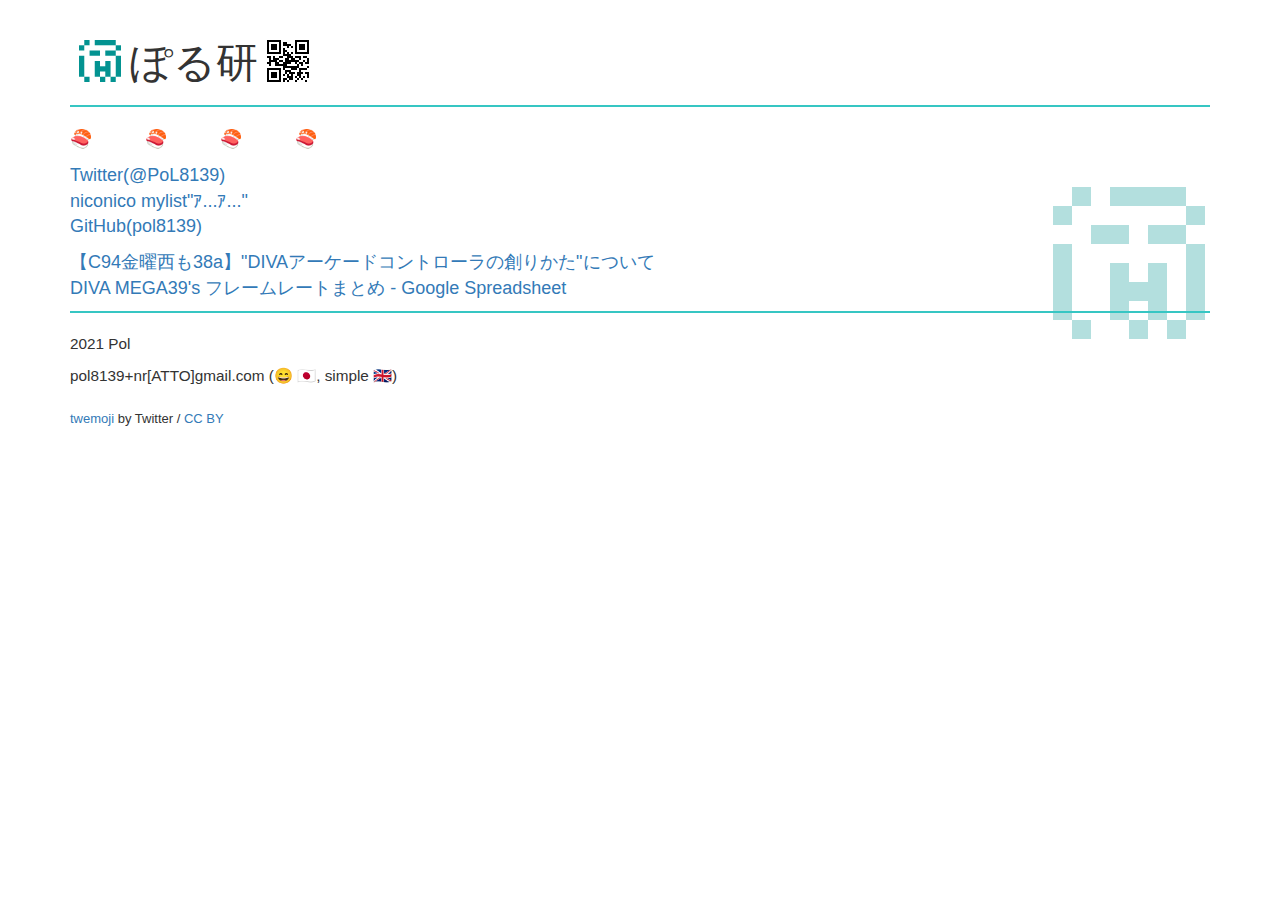
<file: index.html>
<!DOCTYPE html>
<html lang="ja">
	<head>
		<meta charset="utf-8">
		<meta http-equiv="X-UA-Compatible" content="IE=edge">
		<meta name="viewport" content="width=device-width, initial-scale=1">
		<meta name="robots" content="noindex">
		<title>ぽる研</title>
		<link href="css/bootstrap.min.css" rel="stylesheet">
		<link href="css/main.css" rel="stylesheet">
		<!--[if lt IE 9]>
			<script src="https://oss.maxcdn.com/html5shiv/3.7.3/html5shiv.min.js"></script>
			<script src="https://oss.maxcdn.com/respond/1.4.2/respond.min.js"></script>
		<![endif]-->
		<script src="https://ajax.googleapis.com/ajax/libs/jquery/1.12.4/jquery.min.js"></script>
		<script src="//twemoji.maxcdn.com/2/twemoji.min.js?11.3"></script>
		<!--
			slmame.comのサブドメインやpol.co.jpは私とは何の関係もありません
		-->
	</head>
	<body>
		<div class="container">
			<div class="backgroundImageTransparent">
				<div class="page-header">
					<h1><img draggable="false" class="emoji" alt="Pol" src="apple-touch-icon.png">ぽる研<img draggable="false" class="emoji" alt="2dcode" src="poldipjp.png"></h1>
				</div>
				<p>
					<div class="sushirestaurant">
						<div class="itamae">
							<div>🍣</div><div>🍣</div><div>🍣</div><div>🍣</div><div>🍣</div>
						</div>
					</div>
				</p>
				<ul class="list-unstyled">
					<li><a href='https://twitter.com/PoL8139' target='_blank'>Twitter(@PoL8139)</a><!--<a href="https://twitter.com/PoL8139?ref_src=twsrc%5Etfw" class="twitter-follow-button" data-size="large" data-show-count="false">Follow @PoL8139</a><script async src="https://platform.twitter.com/widgets.js" charset="utf-8"></script>--></li>
					<!--<li><a href='http://pol.hateblo.jp' target='_blank'>Blog"ぽるとふぉりお"</a></li>-->
					<li><a href='http://www.nicovideo.jp/mylist/16003334' target='_blank'>niconico mylist"ｱ...ｱ..."</a></li>
					<li><a href='https://github.com/pol8139' target='_blank'>GitHub(pol8139)</a></li>
				</ul>
				<ul class="list-unstyled">
					<li><a href="diva/">【C94金曜西も38a】"DIVAアーケードコントローラの創りかた"について
						<!--<div>
							<img src="diva/hyoushi_thumb.png" class="img-thumbnail" width="128" height="192">
						</div>-->
					</a></li>
					<li><a href='https://docs.google.com/spreadsheets/d/1VgEQuI-Y5ddwQ20AFBQ0L80e1-scYybOBwTPmlyaH4o/edit#gid=0' target='_blank'>DIVA MEGA39's フレームレートまとめ - Google Spreadsheet</a></li>
				</ul>
				<footer><small>
					<p>2021 Pol<p>
					<p><address>&#112;&#111;&#108;&#56;&#49;&#51;&#57;&#43;&#110;&#114;&#91;&#65;&#84;&#84;&#79;&#93;&#103;&#109;&#97;&#105;&#108;&#46;&#99;&#111;&#109; (😄 🇯🇵, simple 🇬🇧)</address></p>
					<p><small><!--は?--><a href='https://github.com/twitter/twemoji' target='_blank'>twemoji</a> by Twitter / <a href='https://creativecommons.org/licenses/by/4.0/' target='_blank'>CC BY</a></small></p>
				</small></footer>
			</div>
		</div>
		<script>
			twemoji.parse(document.body);
		</script>
		<!-- <script src="https://ajax.googleapis.com/ajax/libs/jquery/1.12.4/jquery.min.js"></script> -->
		<!-- <script src="js/bootstrap.min.js"></script> -->
	</body>
</html>
</file>
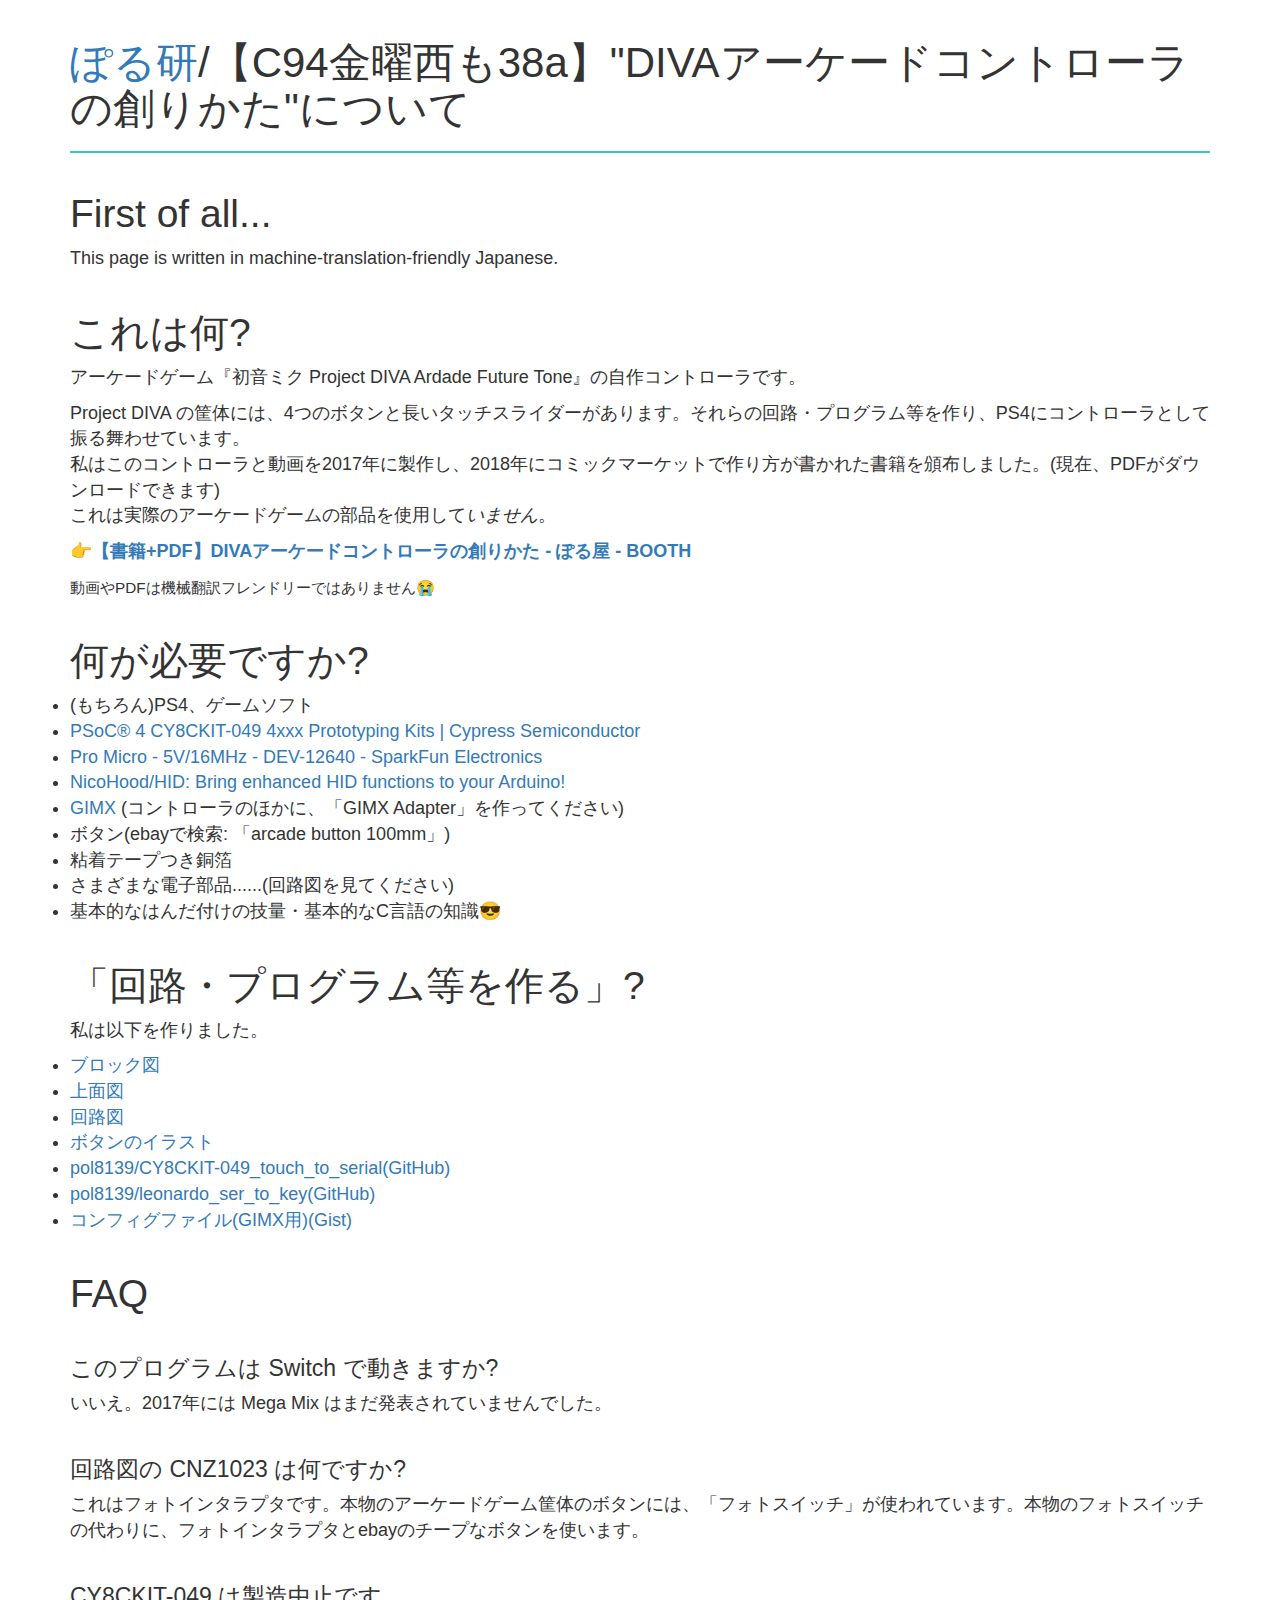
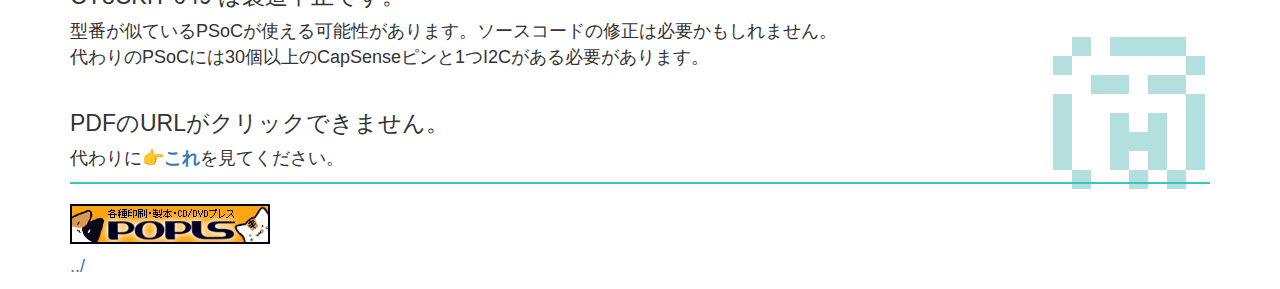
<file: diva/index.html>
<!DOCTYPE html>
<html lang="ja">
	<head>
		<meta charset="utf-8">
		<meta http-equiv="X-UA-Compatible" content="IE=edge">
		<meta name="viewport" content="width=device-width, initial-scale=1">
		<title>【C94金曜西も38a】"DIVAアーケードコントローラの創りかた"について</title>
		<link href="../css/bootstrap.min.css" rel="stylesheet">
		<link href="../css/main.css" rel="stylesheet">
		<!--[if lt IE 9]>
			<script src="https://oss.maxcdn.com/html5shiv/3.7.3/html5shiv.min.js"></script>
			<script src="https://oss.maxcdn.com/respond/1.4.2/respond.min.js"></script>
		<![endif]-->
		<script src="https://ajax.googleapis.com/ajax/libs/jquery/1.12.4/jquery.min.js"></script>
		<script src="//twemoji.maxcdn.com/2/twemoji.min.js?11.3"></script>
		<meta name="twitter:card" content="summary" />
		<meta name="twitter:site" content="@PoL8139" />
		<meta property="og:url" content="http://pol.dip.jp/diva/" />
		<meta property="og:title" content="【C94金曜西も38a】"DIVAアーケードコントローラの創りかた"について" />
		<meta property="og:description" content="2018年夏のコミックマーケット94に、このコントローラの制作方法に関する薄い本を出しました！" /> 
		<meta property="og:image" content="http://pol.dip.jp/diva/hyoushi_thumb.png" />
	</head>
	<body>
		<div class="container">
			<div class="backgroundImageTransparent">
				<div class="page-header">
					<h1><a href="../">ぽる研</a>/【C94金曜西も38a】"DIVAアーケードコントローラの創りかた"について</h1>
				</div>
<h2>First of all...</h2>
<p>This page is written in machine-translation-friendly Japanese.</p>
<h2>これは何?</h2>
<p><script type="application/javascript" src="https://embed.nicovideo.jp/watch/sm32448697/script?w=640&h=240"></script><noscript><a href="https://www.nicovideo.jp/watch/sm32448697">【スライダー付】DIVAアーケードコントローラの創りかた【C94】</a></noscript></p>
<p>アーケードゲーム『初音ミク Project DIVA Ardade Future Tone』の自作コントローラです。</br>
<p>Project DIVA の筐体には、4つのボタンと長いタッチスライダーがあります。それらの回路・プログラム等を作り、PS4にコントローラとして振る舞わせています。</br>
私はこのコントローラと動画を2017年に製作し、2018年にコミックマーケットで作り方が書かれた書籍を頒布しました。(現在、PDFがダウンロードできます)</br>
これは実際のアーケードゲームの部品を使用して<i>いません</i>。</p>
<p>👉<b><a href='https://pol.booth.pm/items/967132' target='_blank'>【書籍+PDF】DIVAアーケードコントローラの創りかた - ぽる屋 - BOOTH</a></b></p>
<p><small>動画やPDFは機械翻訳フレンドリーではありません😭</p></small>
<h2>何が必要ですか?</h2>
<li>(もちろん)PS4、ゲームソフト</li>
<li><a href="http://japan.cypress.com/documentation/development-kitsboards/psoc-4-cy8ckit-049-4xxx-prototyping-kits" target="_blank">PSoC® 4 CY8CKIT-049 4xxx Prototyping Kits | Cypress Semiconductor</a></li>
<li><a href="https://www.sparkfun.com/products/12640" target="_blank">Pro Micro - 5V/16MHz - DEV-12640 - SparkFun Electronics</a></li>
<li><a href='https://github.com/NicoHood/HID' target='_blank'>NicoHood/HID: Bring enhanced HID functions to your Arduino!</a></li>
<li><a href="https://gimx.fr/wiki/index.php?title=Main_Page" target="_blank">GIMX</a> (コントローラのほかに、「GIMX Adapter」を作ってください)</li>
<li>ボタン(ebayで検索: 「arcade button 100mm」)</li>
<li>粘着テープつき銅箔</li>
<li>さまざまな電子部品......(回路図を見てください)</li>
<li>基本的なはんだ付けの技量・基本的なC言語の知識😎</li>
<h2>「回路・プログラム等を作る」?</h2>
<p>私は以下を作りました。</p>
<li><a href="diva_block.png">ブロック図</a></li>
<li><a href="diva_zumen.emf">上面図</a></li>
<li><a href="diva_kairo.emf">回路図</a></li>
<li><a href="buttons.pdf">ボタンのイラスト</a></li>
<li><a href="https://github.com/pol8139/CY8CKIT-049_touch_to_serial" target="_blank">pol8139/CY8CKIT-049_touch_to_serial(GitHub)</a></li>
<li><a href="https://github.com/pol8139/leonardo_ser_to_key" target="_blank">pol8139/leonardo_ser_to_key(GitHub)</a></li>
<li><a href="https://gist.github.com/pol8139/b45cab3076d4c8f9225bbc5ec26424a6" target="_blank">コンフィグファイル(GIMX用)(Gist)</a></li>
<h2>FAQ</h2>
<h4>このプログラムは Switch で動きますか?</h4>
<p>いいえ。2017年には Mega Mix はまだ発表されていませんでした。</p>
<h4>回路図の CNZ1023 は何ですか?</h4>
<p>これはフォトインタラプタです。本物のアーケードゲーム筐体のボタンには、「フォトスイッチ」が使われています。本物のフォトスイッチの代わりに、フォトインタラプタとebayのチープなボタンを使います。</p>
<h4>CY8CKIT-049 は製造中止です。</h4>
<p>型番が似ているPSoCが使える可能性があります。ソースコードの修正は必要かもしれません。</br>
代わりのPSoCには30個以上のCapSenseピンと1つI2Cがある必要があります。</p>
<h4>PDFのURLがクリックできません。</h4>
<p>代わりに👉<b><a href='links'>これ</a></b>を見てください。</p>
				<footer>
				<p><a href="http://www.popls.co.jp" target="_blank"><img src="../poplsbn2.gif"></a></p>
				<p>
					<a href="../">../</a>
				</p>
				</footer>
			</div>
		</div>
		<script>
			twemoji.parse(document.body);
		</script>
		<!-- <script src="https://ajax.googleapis.com/ajax/libs/jquery/1.12.4/jquery.min.js"></script> -->
		<!-- <script src="js/bootstrap.min.js"></script> -->
	</body>
</html>
</file>
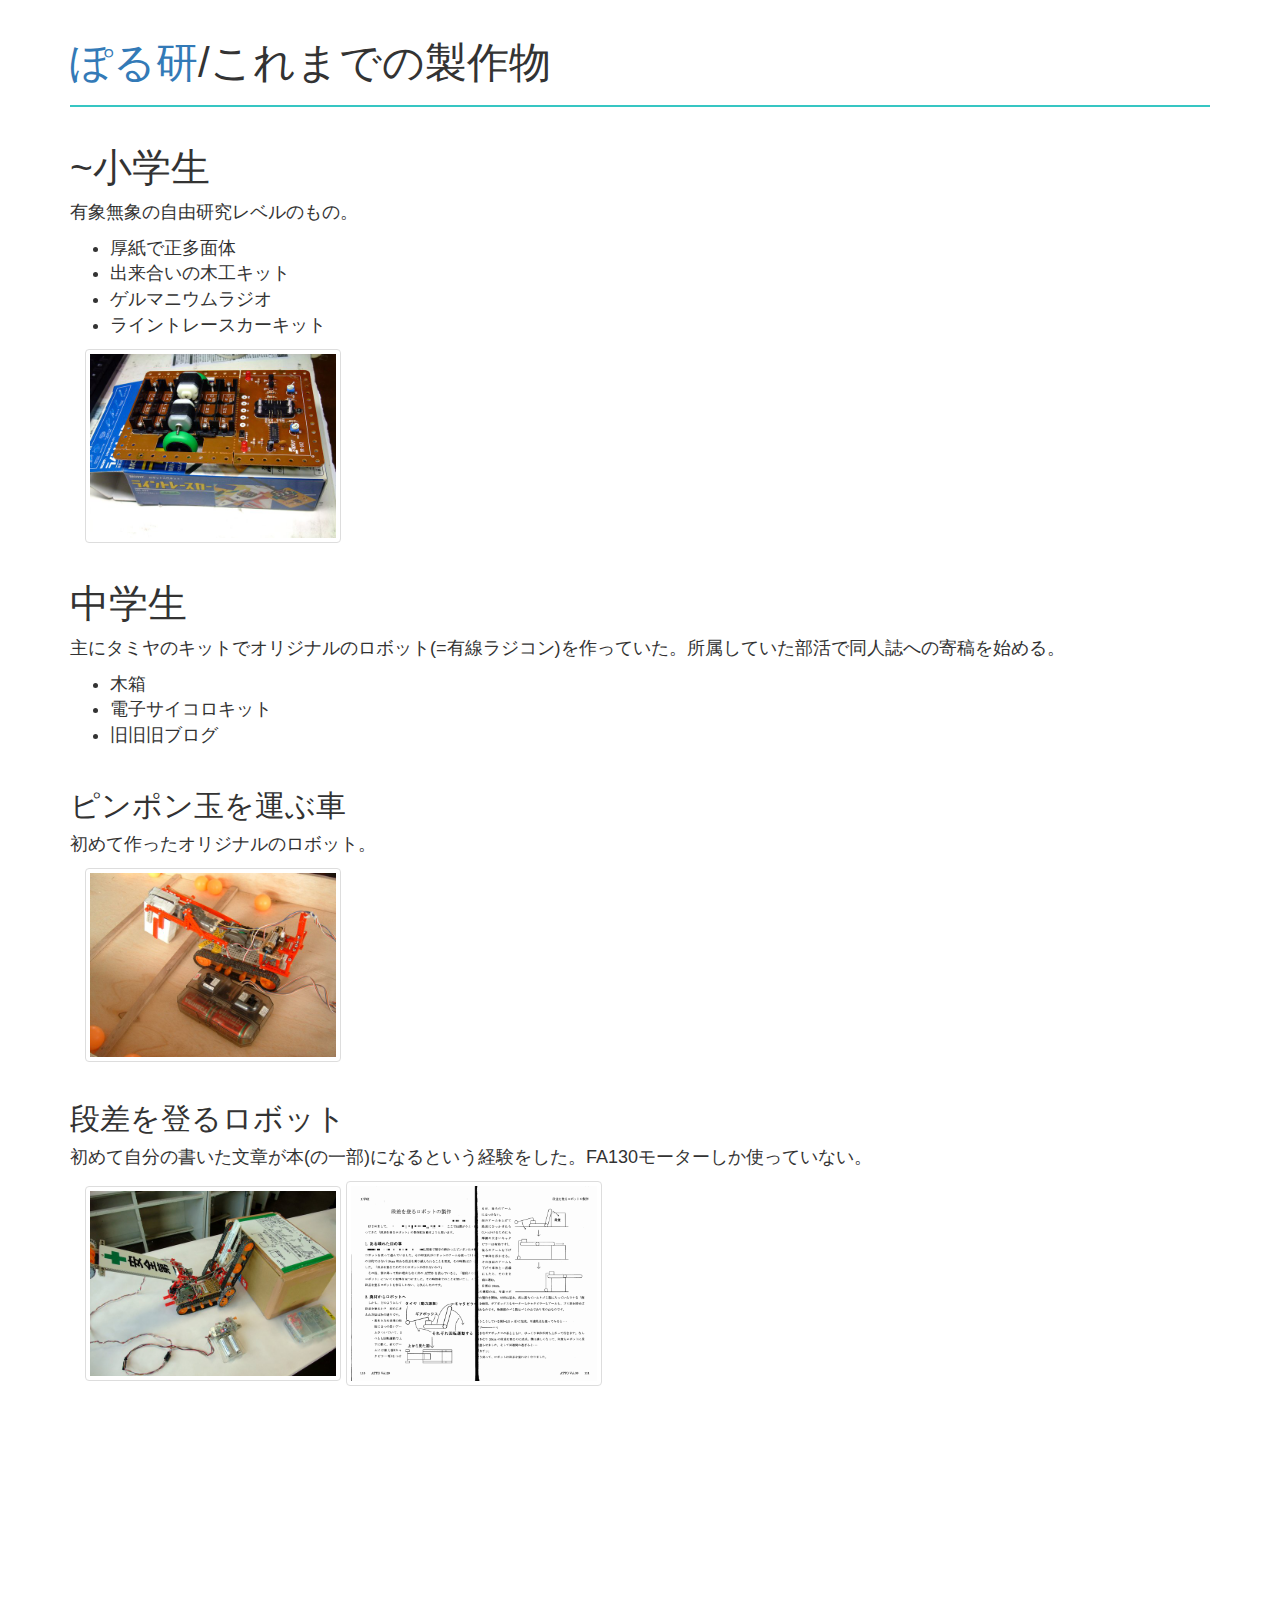
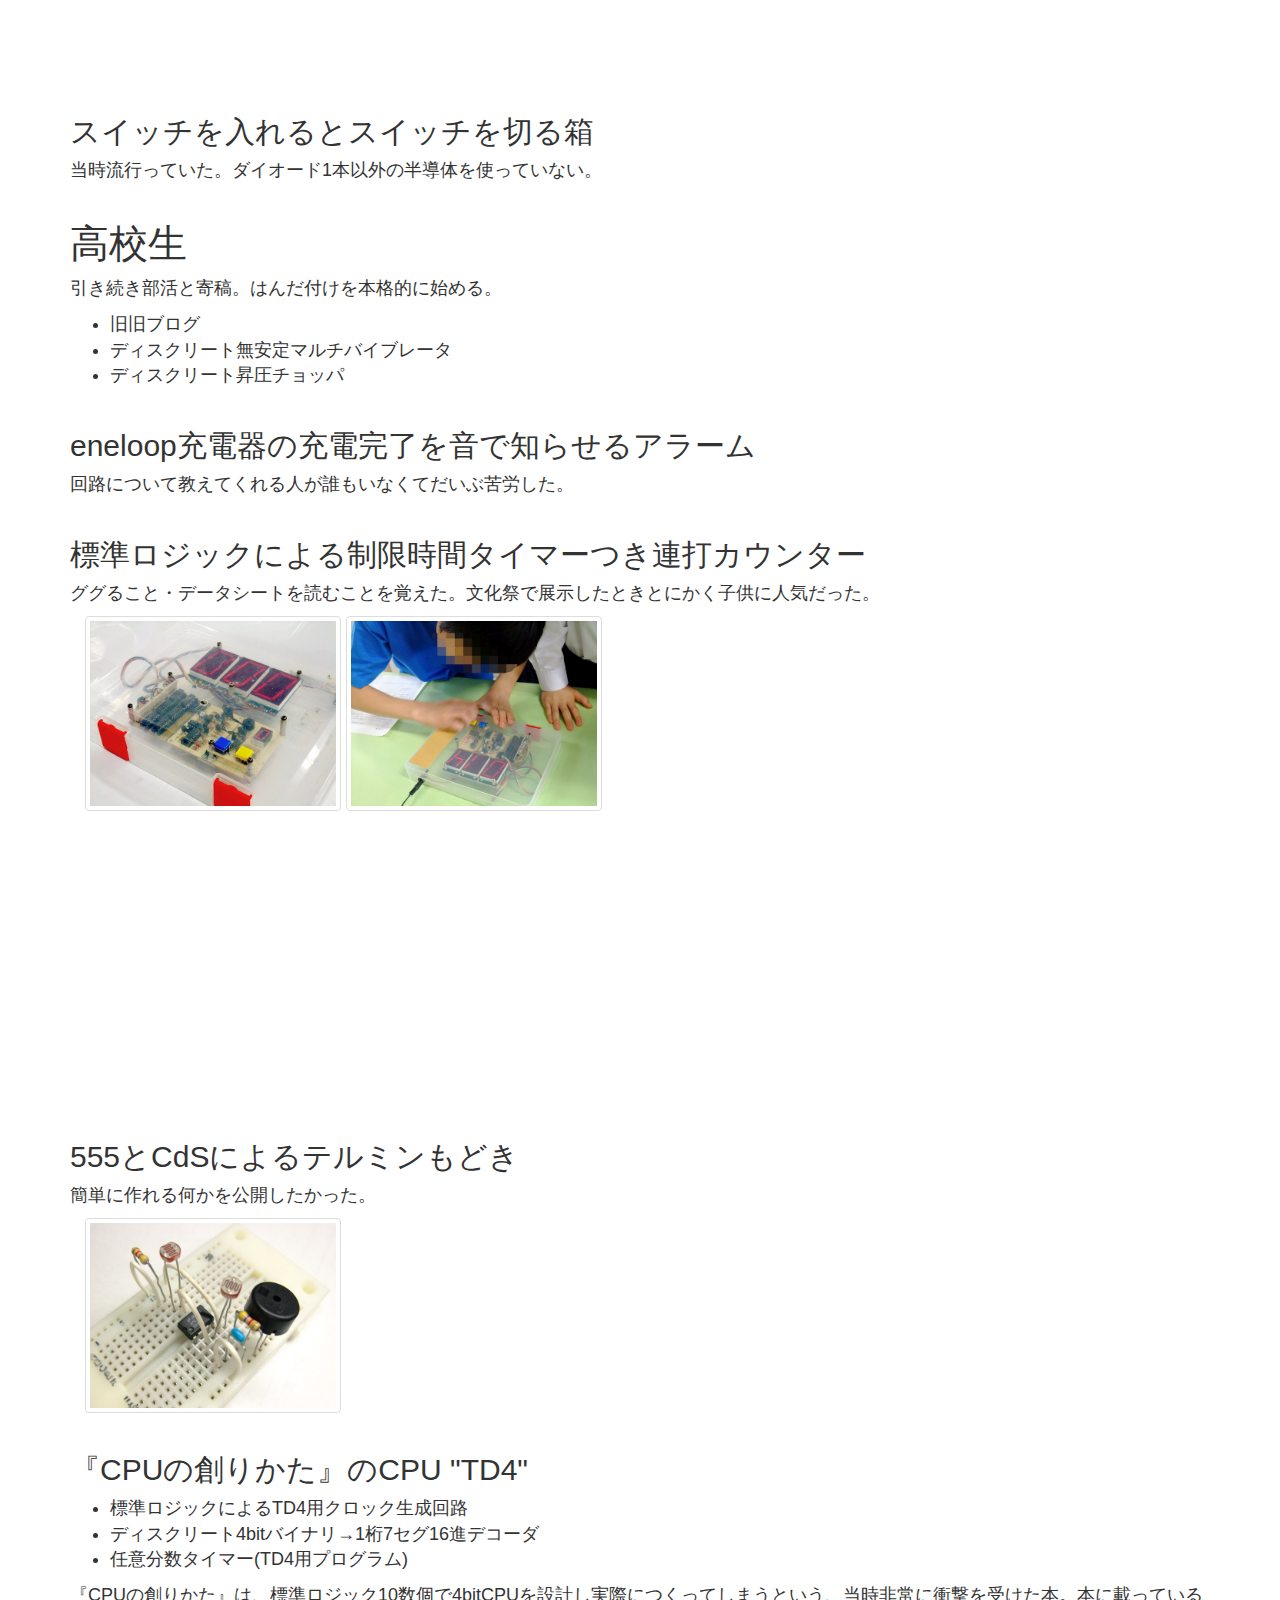
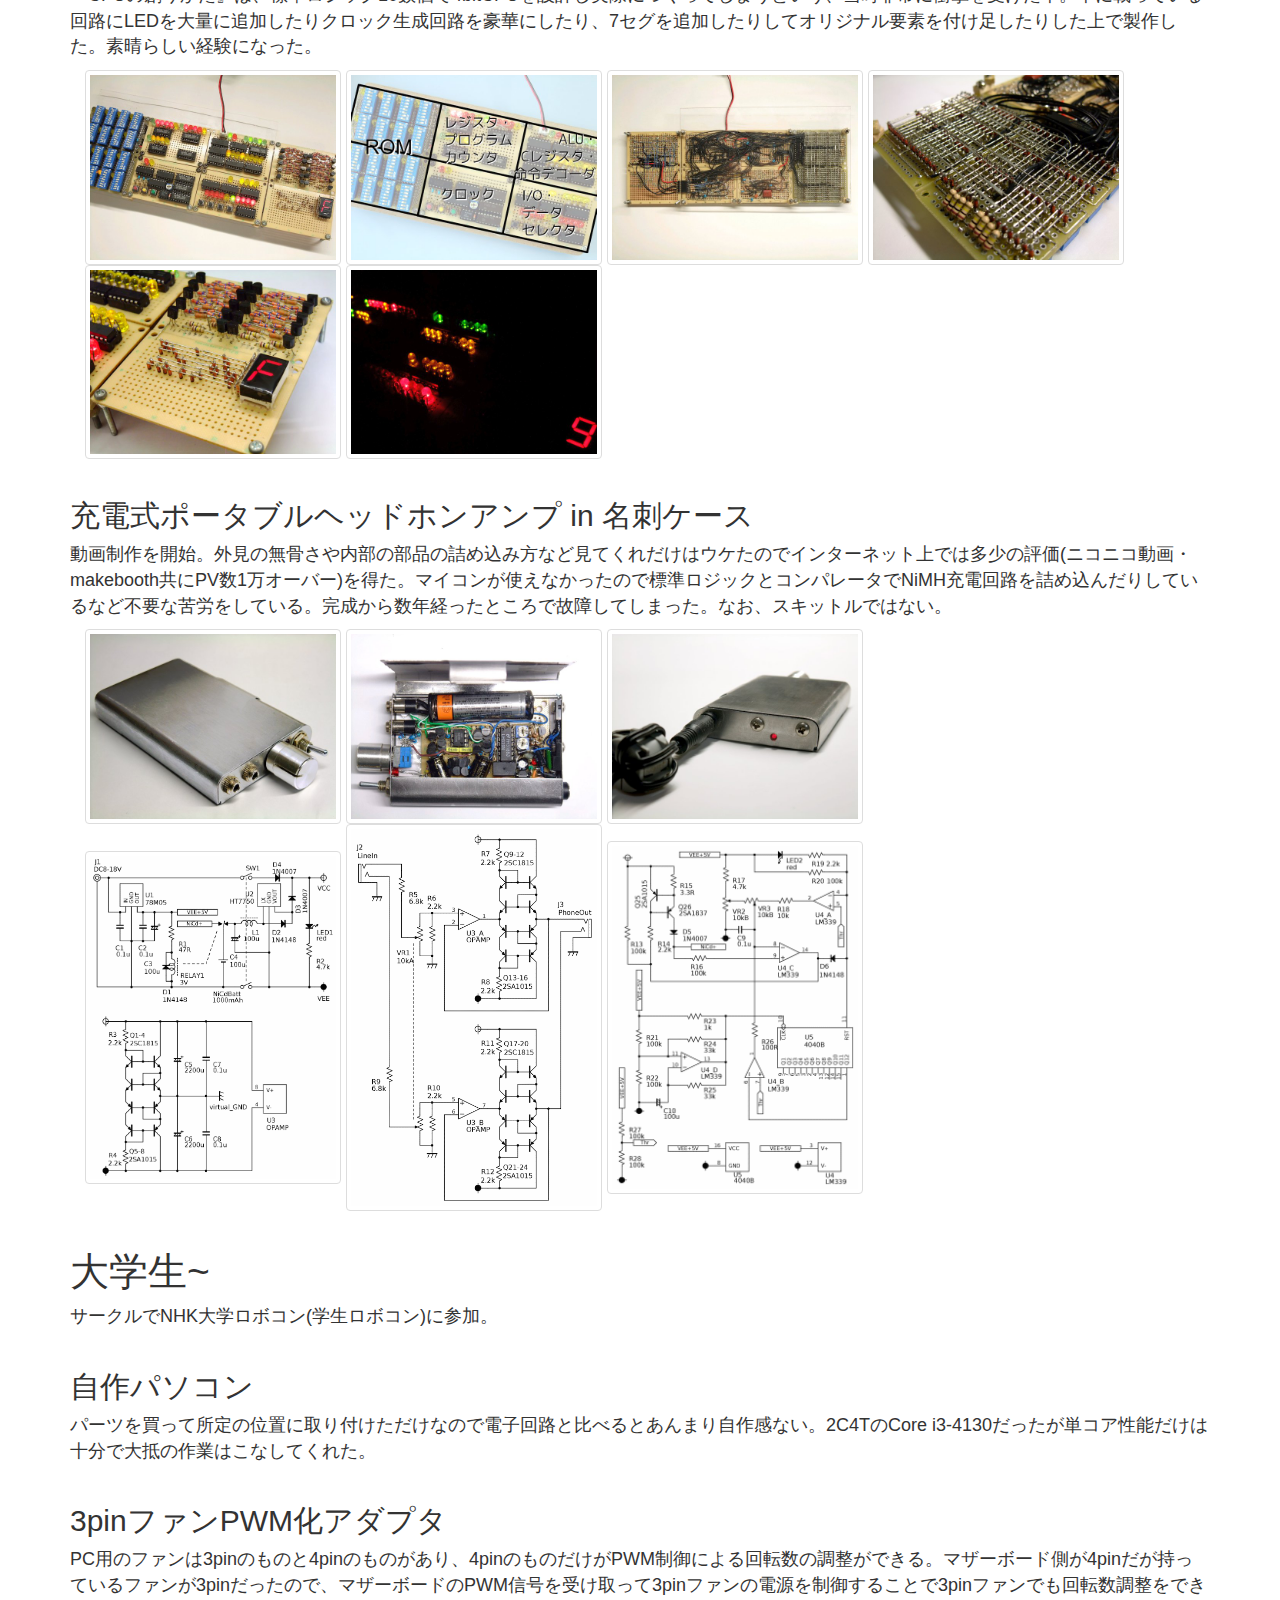
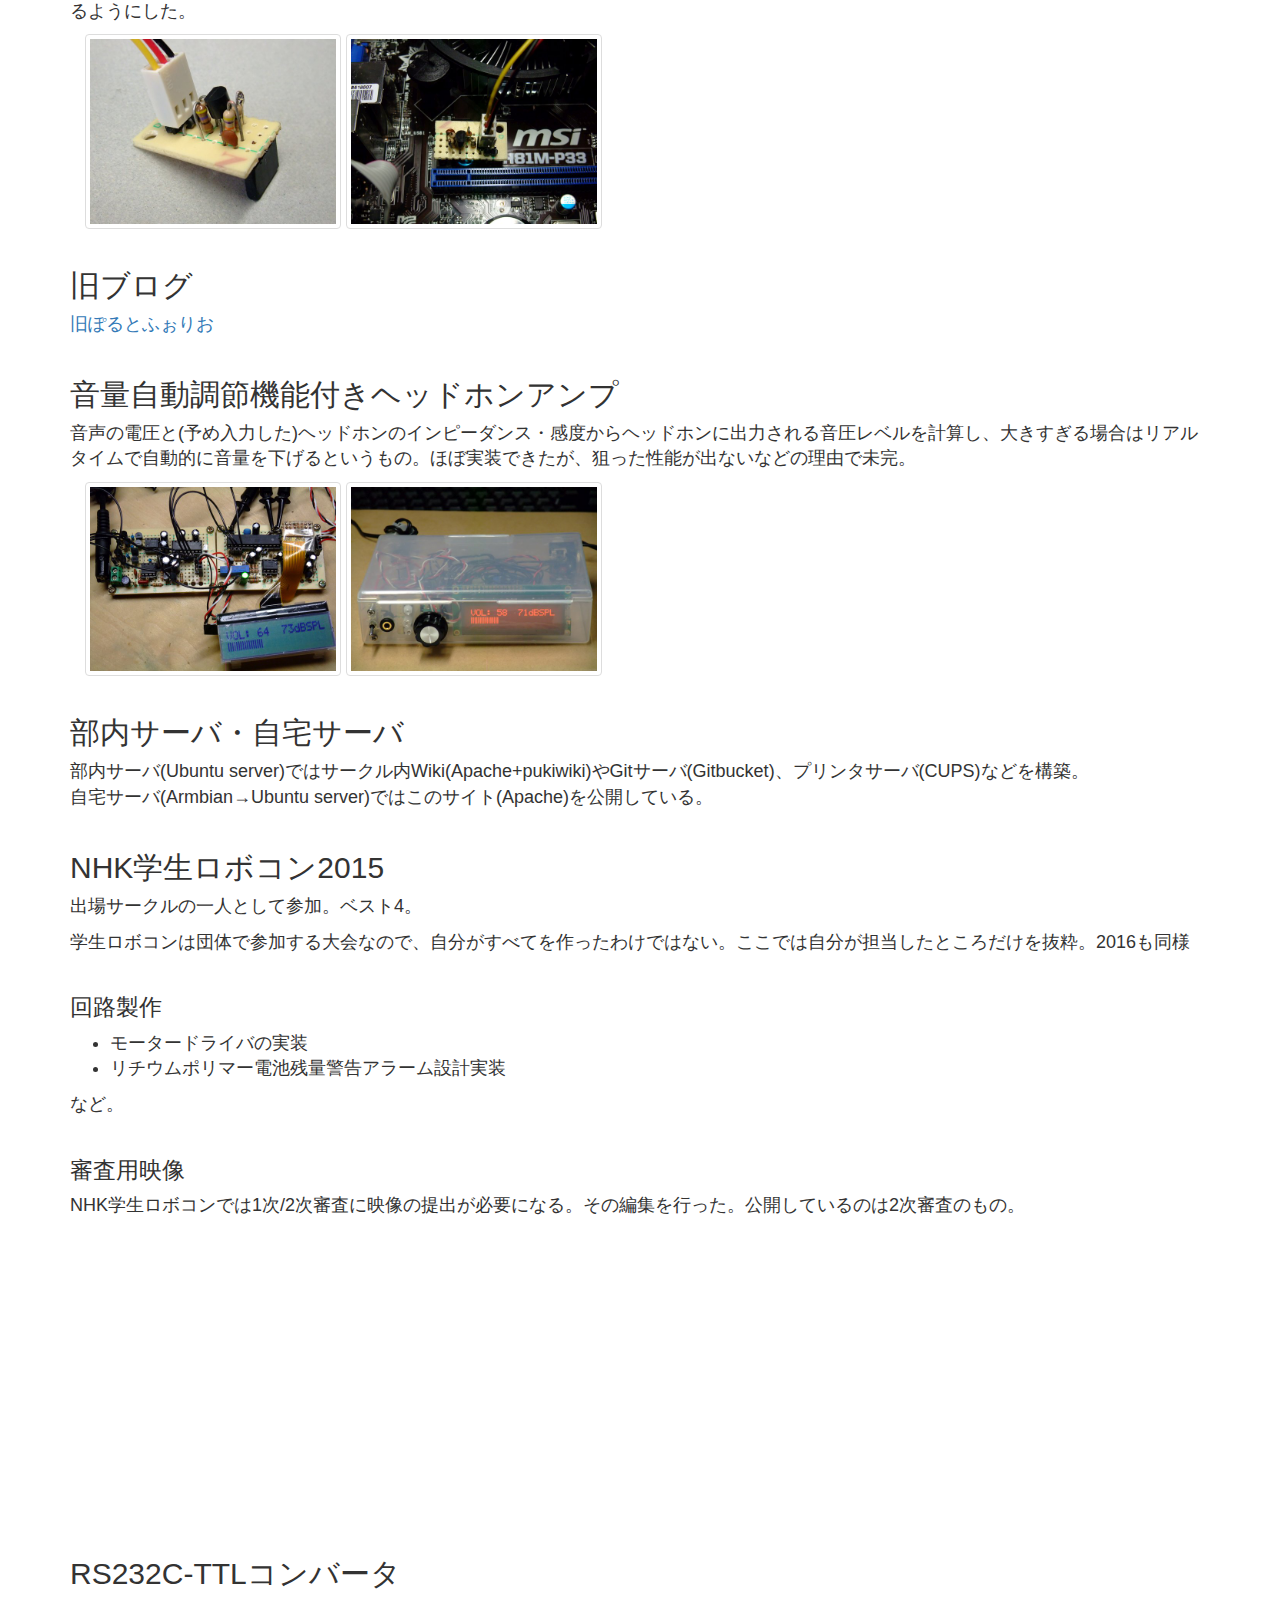
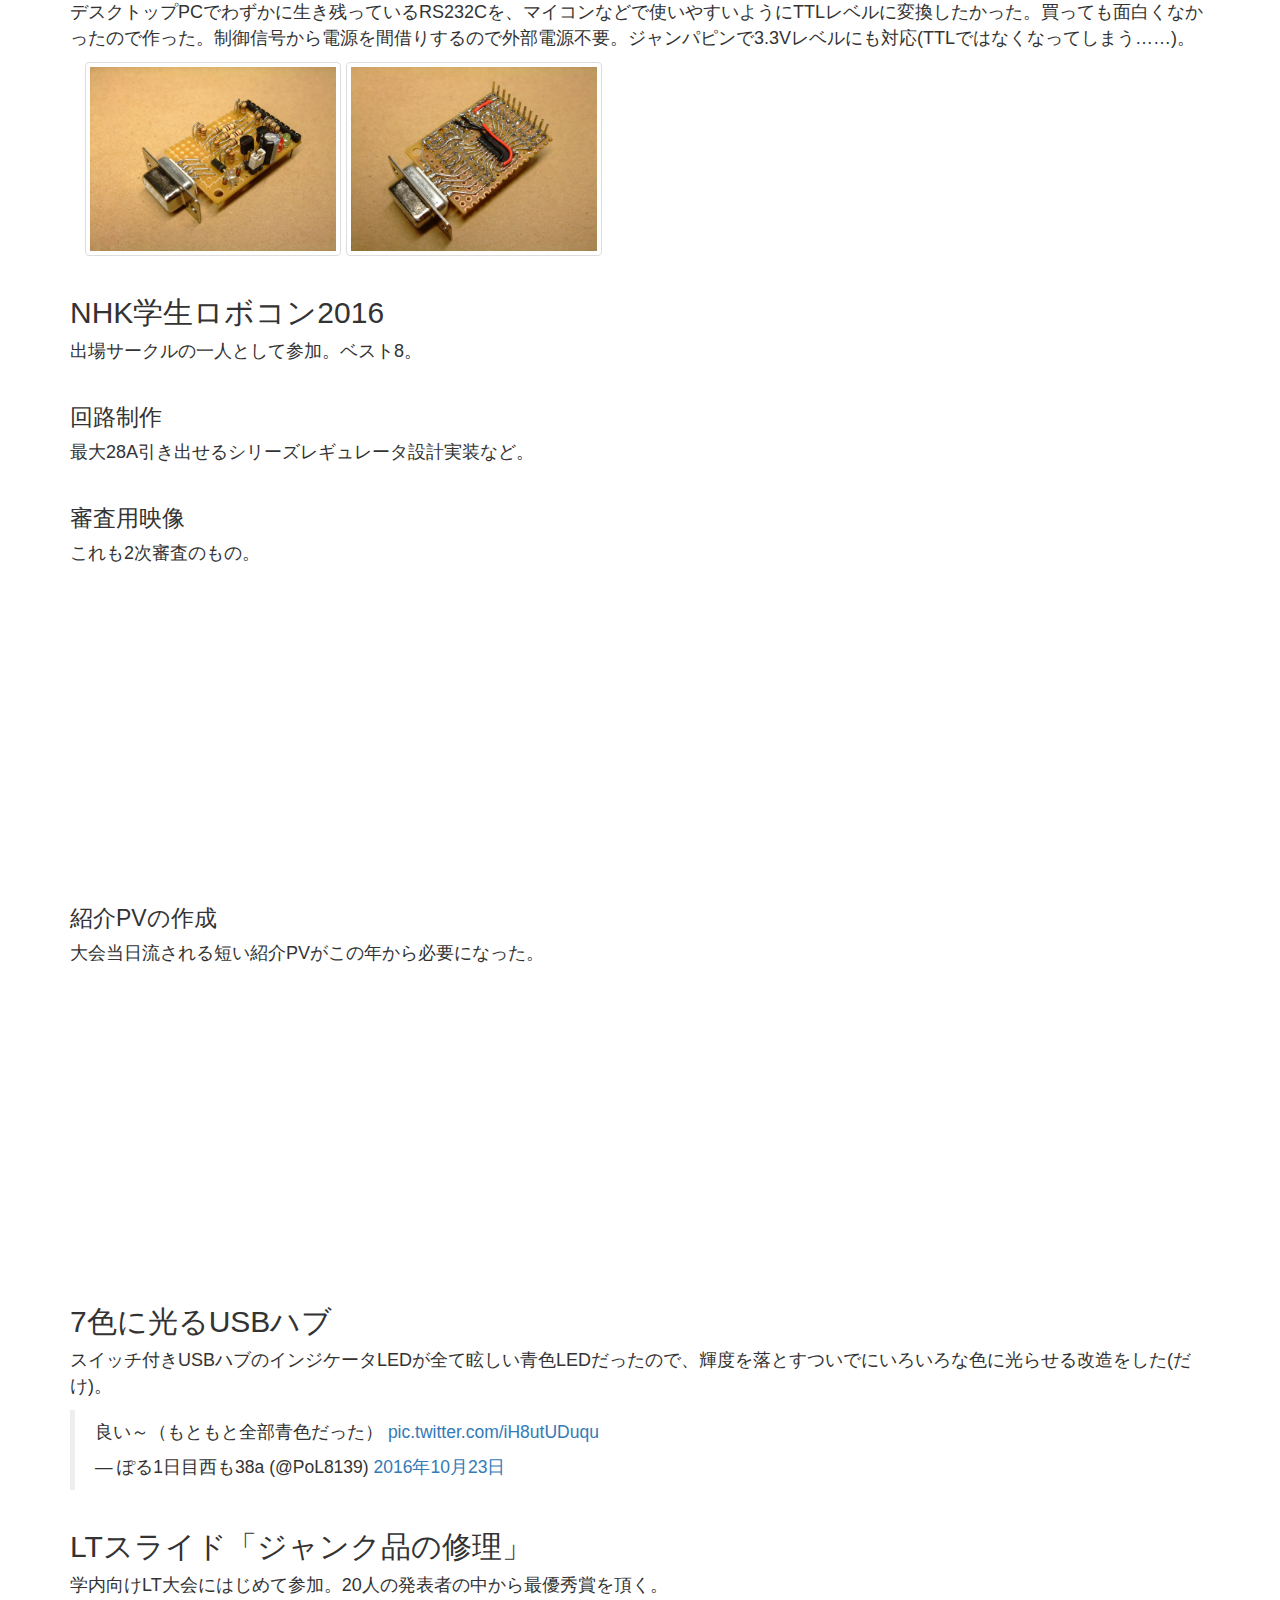
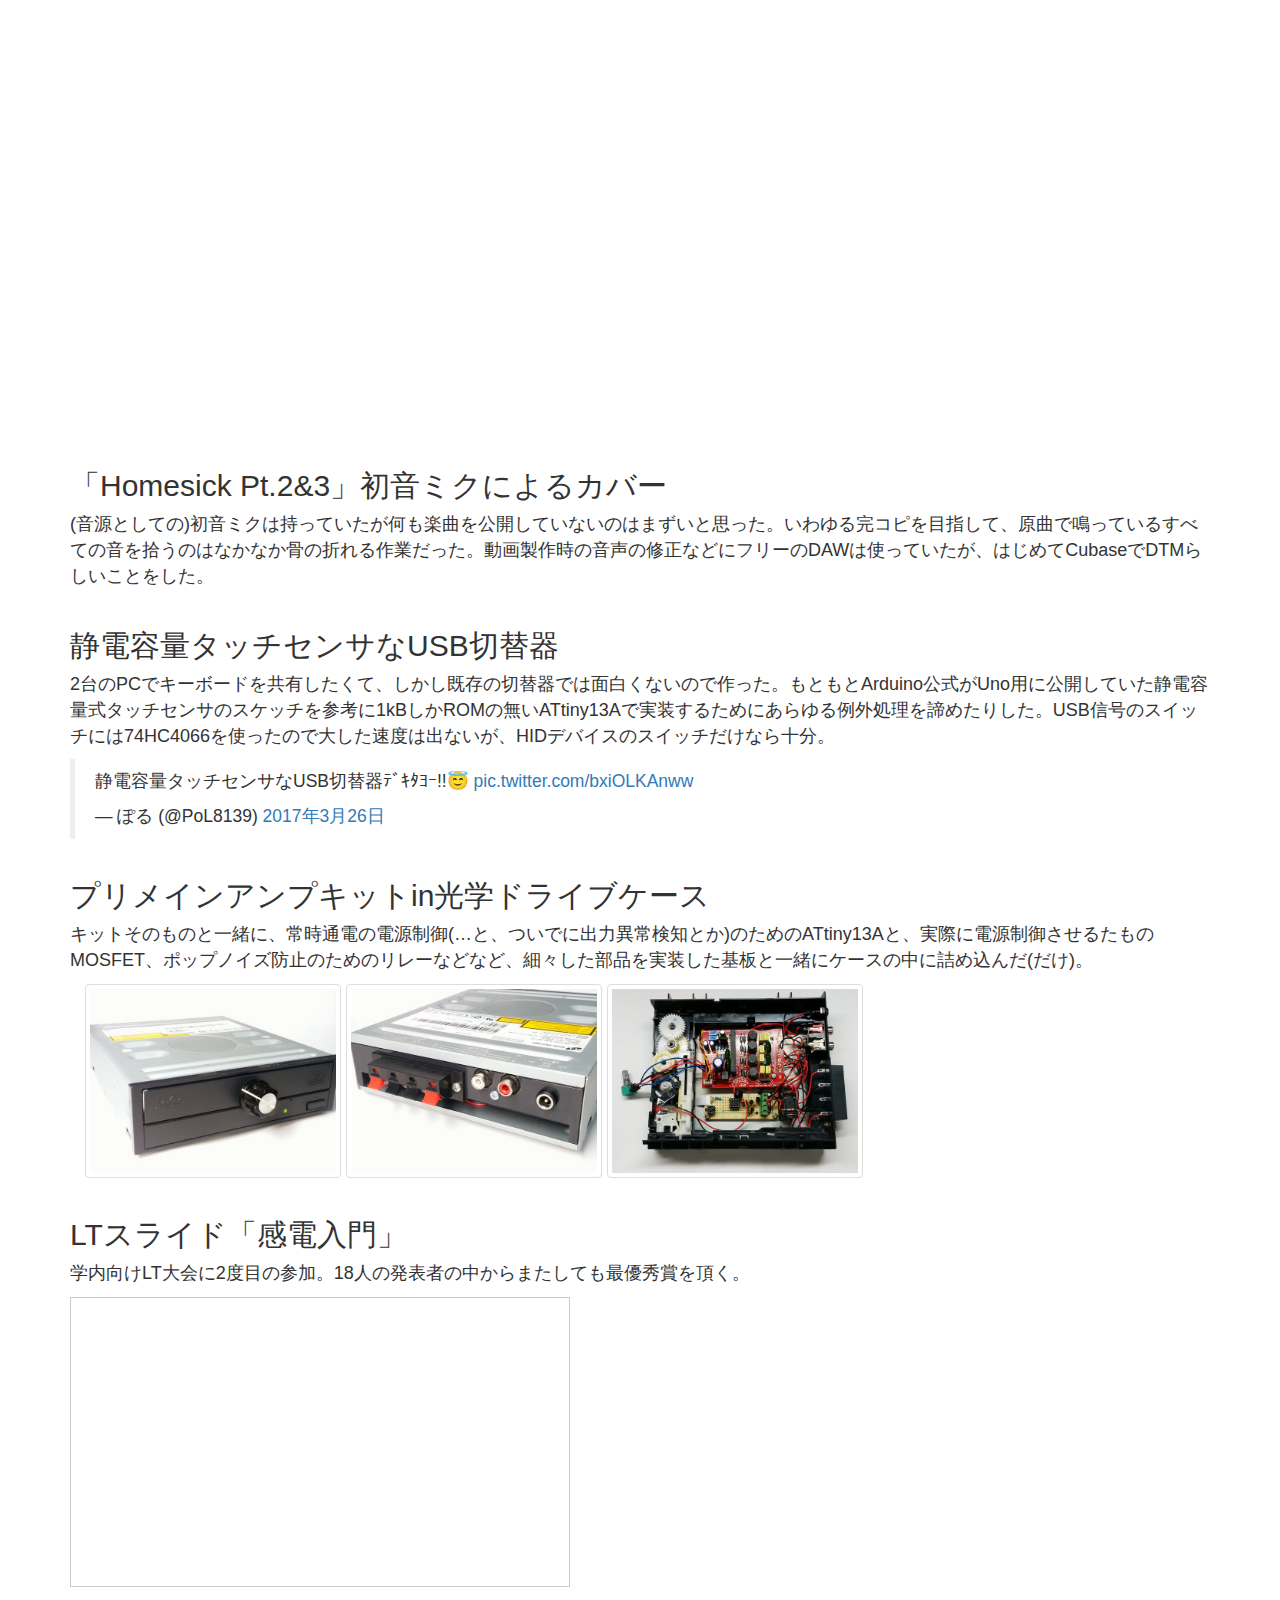
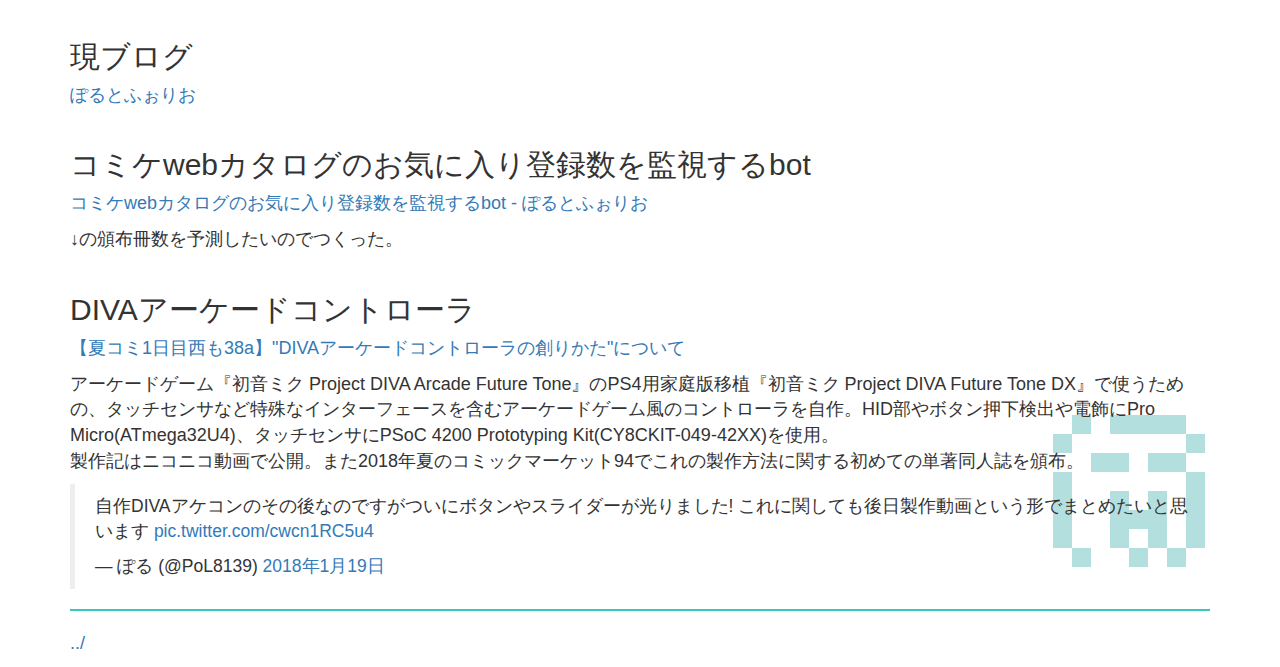
<file: works/index.html>
<!DOCTYPE html>
<html lang="ja">
	<head>
		<meta charset="utf-8">
		<meta http-equiv="X-UA-Compatible" content="IE=edge">
		<meta name="viewport" content="width=device-width, initial-scale=1">
		<title>これまでの製作物</title>
		<link href="../css/bootstrap.min.css" rel="stylesheet">
		<link href="../css/main.css" rel="stylesheet">
		<!--[if lt IE 9]>
			<script src="https://oss.maxcdn.com/html5shiv/3.7.3/html5shiv.min.js"></script>
			<script src="https://oss.maxcdn.com/respond/1.4.2/respond.min.js"></script>
		<![endif]-->
		<script src="https://ajax.googleapis.com/ajax/libs/jquery/1.12.4/jquery.min.js"></script>
	</head>
	<body>
		<div class="container">
			<div class="backgroundImageTransparent">
				<div class="page-header">
					<h1><a href="../">ぽる研</a>/これまでの製作物</h1>
				</div>
				<h2>~小学生</h2>
					<p>有象無象の自由研究レベルのもの。</p>
					<ul>
						<li>厚紙で正多面体</li>
						<li>出来合いの木工キット</li>
						<li>ゲルマニウムラジオ</li>
						<li>ライントレースカーキット</li>
					</ul>
					<div class="container-fluid">
							<img src="img/DSCF9388.JPG" class="img-thumbnail" width="256" height="192">
					</div>
				<h2>中学生</h2>
					<p>主にタミヤのキットでオリジナルのロボット(=有線ラジコン)を作っていた。所属していた部活で同人誌への寄稿を始める。</p>
					<ul>
						<li>木箱</li>
						<li>電子サイコロキット</li>
						<li>旧旧旧ブログ</li>
					</ul>
					<h3>ピンポン玉を運ぶ車</h3>
						<p>初めて作ったオリジナルのロボット。</p>
						<div class="container-fluid">
							<img src="img/DSCF0701.JPG" class="img-thumbnail" width="256" height="192">
						</div>
					<h3>段差を登るロボット</h3>
						<p>初めて自分の書いた文章が本(の一部)になるという経験をした。FA130モーターしか使っていない。</p>
						<div class="container-fluid">
							<img src="img/DSCF4672.JPG" class="img-thumbnail" width="256" height="192">
							<img src="img/scan_20180710_222441.png" class="img-thumbnail" width="256" height="192">
						</div>
						<iframe width="500" height="281" class="embed-responsive-item" src="https://www.youtube.com/embed/-4-BeasXFvQ" frameborder="0" allow="autoplay; encrypted-media" allowfullscreen></iframe>
					<h3>スイッチを入れるとスイッチを切る箱</h3>
						<p>当時流行っていた。ダイオード1本以外の半導体を使っていない。</p>
				<h2>高校生</h2>
					<p>引き続き部活と寄稿。はんだ付けを本格的に始める。</p>
					<ul>
						<li>旧旧ブログ</li>
						<li>ディスクリート無安定マルチバイブレータ</li>
						<li>ディスクリート昇圧チョッパ</li>
					</ul>
					<h3>eneloop充電器の充電完了を音で知らせるアラーム</h3>
						<p>回路について教えてくれる人が誰もいなくてだいぶ苦労した。</p>
					<h3>標準ロジックによる制限時間タイマーつき連打カウンター</h3>
						<p>ググること・データシートを読むことを覚えた。文化祭で展示したときとにかく子供に人気だった。</p>
						<div class="container-fluid">
							<img src="img/DSCF7334.JPG" class="img-thumbnail" width="256" height="192">
							<img src="img/DSCF7335.JPG" class="img-thumbnail" width="256" height="192">
						</div>
						<iframe width="500" height="281" class="embed-responsive-item" src="https://www.youtube.com/embed/CjHsZ4S7GYc" frameborder="0" allow="autoplay; encrypted-media" allowfullscreen></iframe>
					<h3>555とCdSによるテルミンもどき</h3>
						<p>簡単に作れる何かを公開したかった。</p>
						<div class="container-fluid">
							<img src="img/DSCF7091.JPG" class="img-thumbnail" width="256" height="192">
						</div>
					<h3>『CPUの創りかた』のCPU "TD4"</h3>
						<ul>
							<li>標準ロジックによるTD4用クロック生成回路</li>
							<li>ディスクリート4bitバイナリ→1桁7セグ16進デコーダ</li>
							<li>任意分数タイマー(TD4用プログラム)</li>
						</ul>
						<p>『CPUの創りかた』は、標準ロジック10数個で4bitCPUを設計し実際につくってしまうという、当時非常に衝撃を受けた本。本に載っている回路にLEDを大量に追加したりクロック生成回路を豪華にしたり、7セグを追加したりしてオリジナル要素を付け足したりした上で製作した。素晴らしい経験になった。</p>
						<div class="container-fluid">
							<img src="img/DSCF7629.JPG" class="img-thumbnail" width="256" height="192">
							<img src="img/DSCF7641.JPG" class="img-thumbnail" width="256" height="192">
							<img src="img/DSCF7630.JPG" class="img-thumbnail" width="256" height="192">
							<img src="img/DSCF8089.JPG" class="img-thumbnail" width="256" height="192">
							<img src="img/DSCF8471.JPG" class="img-thumbnail" width="256" height="192">
							<img src="img/DSCF8105.JPG" class="img-thumbnail" width="256" height="192">
						</div>
					<h3>充電式ポータブルヘッドホンアンプ in 名刺ケース</h3>
						<p>動画制作を開始。外見の無骨さや内部の部品の詰め込み方など見てくれだけはウケたのでインターネット上では多少の評価(ニコニコ動画・makebooth共にPV数1万オーバー)を得た。マイコンが使えなかったので標準ロジックとコンパレータでNiMH充電回路を詰め込んだりしているなど不要な苦労をしている。完成から数年経ったところで故障してしまった。なお、スキットルではない。</p>
						<div class="container-fluid">
							<img src="img/DSCF8583.JPG" class="img-thumbnail" width="256" height="192">
							<img src="img/DSCF8587.JPG" class="img-thumbnail" width="256" height="192">
							<img src="img/DSCF8789.JPG" class="img-thumbnail" width="256" height="192">
						</div>
						<div class="container-fluid">
							<img src="img/dengen.png" class="img-thumbnail" width="256" height="192">
							<img src="img/amp.png" class="img-thumbnail" width="256" height="192">
							<img src="img/juden.png" class="img-thumbnail" width="256" height="192">
						</div>
						<script type="application/javascript" src="https://embed.nicovideo.jp/watch/sm17752920/script?w=500&h=281"></script><noscript><a href="http://www.nicovideo.jp/watch/sm17752920">充電式ヘッドホンアンプ in 名刺ケースをつくってみた</a></noscript>
				<h2>大学生~</h2>
					<p>サークルでNHK大学ロボコン(学生ロボコン)に参加。</p>
					<h3>自作パソコン</h3>
						<p>パーツを買って所定の位置に取り付けただけなので電子回路と比べるとあんまり自作感ない。2C4TのCore i3-4130だったが単コア性能だけは十分で大抵の作業はこなしてくれた。</p>
					<h3>3pinファンPWM化アダプタ</h3>
						<p>PC用のファンは3pinのものと4pinのものがあり、4pinのものだけがPWM制御による回転数の調整ができる。マザーボード側が4pinだが持っているファンが3pinだったので、マザーボードのPWM信号を受け取って3pinファンの電源を制御することで3pinファンでも回転数調整をできるようにした。</p>
						<div class="container-fluid">
							<img src="img/DSCF9484.JPG" class="img-thumbnail" width="256" height="192">
							<img src="img/DSCF9487.JPG" class="img-thumbnail" width="256" height="192">
						</div>
					<h3>旧ブログ</h3>
						<p><a href='http://pol8139.tumblr.com' target='_blank'>旧ぽるとふぉりお</a></p>
					<h3>音量自動調節機能付きヘッドホンアンプ</h3>
						<p>音声の電圧と(予め入力した)ヘッドホンのインピーダンス・感度からヘッドホンに出力される音圧レベルを計算し、大きすぎる場合はリアルタイムで自動的に音量を下げるというもの。ほぼ実装できたが、狙った性能が出ないなどの理由で未完。</p>
						<div class="container-fluid">
							<img src="img/DSCF9605.JPG" class="img-thumbnail" width="256" height="192">
							<img src="img/DSCF9774.JPG" class="img-thumbnail" width="256" height="192">
						</div>
					<h3>部内サーバ・自宅サーバ</h3>
						<p>部内サーバ(Ubuntu server)ではサークル内Wiki(Apache+pukiwiki)やGitサーバ(Gitbucket)、プリンタサーバ(CUPS)などを構築。<br>自宅サーバ(Armbian→Ubuntu server)ではこのサイト(Apache)を公開している。</p>
					<h3>NHK学生ロボコン2015</h3>
						<p>出場サークルの一人として参加。ベスト4。</p>
						<p>学生ロボコンは団体で参加する大会なので、自分がすべてを作ったわけではない。ここでは自分が担当したところだけを抜粋。2016も同様</p>
						<h4>回路製作</h4>
							<ul>
								<li>モータードライバの実装</li>
								<li>リチウムポリマー電池残量警告アラーム設計実装</li>
							</ul>
							<p>など。</p>
						<h4>審査用映像</h4>
							<p>NHK学生ロボコンでは1次/2次審査に映像の提出が必要になる。その編集を行った。公開しているのは2次審査のもの。</p>
							<iframe width="500" height="281" class="embed-responsive-item" src="https://www.youtube.com/embed/Bu8T1EeuKls" frameborder="0" allow="autoplay; encrypted-media" allowfullscreen></iframe>
					<h3>RS232C-TTLコンバータ</h3>
						<p>デスクトップPCでわずかに生き残っているRS232Cを、マイコンなどで使いやすいようにTTLレベルに変換したかった。買っても面白くなかったので作った。制御信号から電源を間借りするので外部電源不要。ジャンパピンで3.3Vレベルにも対応(TTLではなくなってしまう……)。</p>
						<div class="container-fluid">
							<img src="img/DSCF9852.JPG" class="img-thumbnail" width="256" height="192">
							<img src="img/DSCF9853.JPG" class="img-thumbnail" width="256" height="192">
						</div>
					<h3>NHK学生ロボコン2016</h3>
						<p>出場サークルの一人として参加。ベスト8。</p>
						<h4>回路制作</h4>
							<p>最大28A引き出せるシリーズレギュレータ設計実装など。</p>
						<h4>審査用映像</h4>
							<p>これも2次審査のもの。</p>
							<iframe width="500" height="281" class="embed-responsive-item" src="https://www.youtube.com/embed/qFShNe0NvXk" frameborder="0" allow="autoplay; encrypted-media" allowfullscreen></iframe>
						<h4>紹介PVの作成</h4>
							<p>大会当日流される短い紹介PVがこの年から必要になった。</p>
							<iframe width="500" height="281" class="embed-responsive-item" src="https://www.youtube.com/embed/Xp5VusyUO1g" frameborder="0" allow="autoplay; encrypted-media" allowfullscreen></iframe>
					<h3>7色に光るUSBハブ</h3>
						<p>スイッチ付きUSBハブのインジケータLEDが全て眩しい青色LEDだったので、輝度を落とすついでにいろいろな色に光らせる改造をした(だけ)。</p>
						<blockquote class="twitter-tweet" data-lang="ja"><p lang="ja" dir="ltr">良い～（もともと全部青色だった） <a href="https://t.co/iH8utUDuqu">pic.twitter.com/iH8utUDuqu</a></p>&mdash; ぽる1日目西も38a (@PoL8139) <a href="https://twitter.com/PoL8139/status/790104312298950657?ref_src=twsrc%5Etfw">2016年10月23日</a></blockquote>
<script async src="https://platform.twitter.com/widgets.js" charset="utf-8"></script>
					<h3>LTスライド「ジャンク品の修理」</h3>
						<p>学内向けLT大会にはじめて参加。20人の発表者の中から最優秀賞を頂く。</p>
						<iframe allowfullscreen="allowfullscreen" frameborder="0" scrolling="no" src="https://niconare.nicovideo.jp/embed_works/kn1872" style="max-width: 100%;" width="485" height="413"><a href="https://niconare.nicovideo.jp/watch/kn1872" target="_blank">ジャンク品の修理 / ぽる さん - ニコナレ</a></iframe>
					<h3>「Homesick Pt.2&amp;3」初音ミクによるカバー</h3>
						<p>(音源としての)初音ミクは持っていたが何も楽曲を公開していないのはまずいと思った。いわゆる完コピを目指して、原曲で鳴っているすべての音を拾うのはなかなか骨の折れる作業だった。動画製作時の音声の修正などにフリーのDAWは使っていたが、はじめてCubaseでDTMらしいことをした。</p>
						<script type="application/javascript" src="https://embed.nicovideo.jp/watch/sm30723794/script?w=500&h=281"></script><noscript><a href="http://www.nicovideo.jp/watch/sm30723794">【初音ミク】Homesick Pt. 2&3【ソフトロック / cover】</a></noscript>
					<h3>静電容量タッチセンサなUSB切替器</h3>
						<p>2台のPCでキーボードを共有したくて、しかし既存の切替器では面白くないので作った。もともとArduino公式がUno用に公開していた静電容量式タッチセンサのスケッチを参考に1kBしかROMの無いATtiny13Aで実装するためにあらゆる例外処理を諦めたりした。USB信号のスイッチには74HC4066を使ったので大した速度は出ないが、HIDデバイスのスイッチだけなら十分。</p>
						<script async src="https://platform.twitter.com/widgets.js" charset="utf-8"></script>
						<blockquote class="twitter-tweet" data-conversation="none" data-lang="ja"><p lang="ja" dir="ltr">静電容量タッチセンサなUSB切替器ﾃﾞｷﾀﾖｰ!!😇 <a href="https://t.co/bxiOLKAnww">pic.twitter.com/bxiOLKAnww</a></p>&mdash; ぽる (@PoL8139) <a href="https://twitter.com/PoL8139/status/845995492358025218?ref_src=twsrc%5Etfw">2017年3月26日</a></blockquote>
						<script async src="https://platform.twitter.com/widgets.js" charset="utf-8"></script>
					<h3>プリメインアンプキットin光学ドライブケース</h3>
						<p>キットそのものと一緒に、常時通電の電源制御(…と、ついでに出力異常検知とか)のためのATtiny13Aと、実際に電源制御させるたものMOSFET、ポップノイズ防止のためのリレーなどなど、細々した部品を実装した基板と一緒にケースの中に詰め込んだ(だけ)。</p>
						<div class="container-fluid">
							<img src="img/DSC_0083.jpg" class="img-thumbnail" width="256" height="192">
							<img src="img/DSC_0084.jpg" class="img-thumbnail" width="256" height="192">
							<img src="img/DSC_0081.jpg" class="img-thumbnail" width="256" height="192">
						</div>
					<h3>LTスライド「感電入門」</h3>
						<p>学内向けLT大会に2度目の参加。18人の発表者の中からまたしても最優秀賞を頂く。</p>
						<iframe src="//www.slideshare.net/slideshow/embed_code/key/adgaI8sxuXIn5u" width="500" height="290" frameborder="0" marginwidth="0" marginheight="0" scrolling="no" style="border:1px solid #CCC; border-width:1px; margin-bottom:5px; max-width: 100%;" allowfullscreen> </iframe>
					<h3>現ブログ</h3>
						<p><a href='http://pol.hateblo.jp' target='_blank'>ぽるとふぉりお</a></p>
					<h3>コミケwebカタログのお気に入り登録数を監視するbot</h3>
						<p><a href='https://pol.hateblo.jp/entry/2018/07/03/191701' target='_blank'>コミケwebカタログのお気に入り登録数を監視するbot - ぽるとふぉりお</a></p>
						<p>↓の頒布冊数を予測したいのでつくった。</p>
					<h3>DIVAアーケードコントローラ</h3>
						<p><a href='../diva'>【夏コミ1日目西も38a】"DIVAアーケードコントローラの創りかた"について</a></p>
						<p>アーケードゲーム『初音ミク Project DIVA Arcade Future Tone』のPS4用家庭版移植『初音ミク Project DIVA Future Tone DX』で使うための、タッチセンサなど特殊なインターフェースを含むアーケードゲーム風のコントローラを自作。HID部やボタン押下検出や電飾にPro Micro(ATmega32U4)、タッチセンサにPSoC 4200 Prototyping Kit(CY8CKIT-049-42XX)を使用。<br>製作記はニコニコ動画で公開。また2018年夏のコミックマーケット94でこれの製作方法に関する初めての単著同人誌を頒布。</p>
						<script type="application/javascript" src="https://embed.nicovideo.jp/watch/sm32448697/script?w=500&h=281"></script><noscript><a href="http://www.nicovideo.jp/watch/sm32448697">【スライダー付】DIVAアーケードコントローラの創りかた【C94】</a></noscript>
						<blockquote class="twitter-tweet" data-conversation="none" data-lang="ja"><p lang="ja" dir="ltr">自作DIVAアケコンのその後なのですがついにボタンやスライダーが光りました! これに関しても後日製作動画という形でまとめたいと思います <a href="https://t.co/cwcn1RC5u4">pic.twitter.com/cwcn1RC5u4</a></p>&mdash; ぽる (@PoL8139) <a href="https://twitter.com/PoL8139/status/954329154685616128?ref_src=twsrc%5Etfw">2018年1月19日</a></blockquote>
				<script async src="https://platform.twitter.com/widgets.js" charset="utf-8"></script>
				<footer>
					<p><a href="../">../</a></p>
				</footer>
			</div>
		</div>
		<!-- <script src="https://ajax.googleapis.com/ajax/libs/jquery/1.12.4/jquery.min.js"></script> -->
		<!-- <script src="js/bootstrap.min.js"></script> -->
	</body>
</html>
</file>
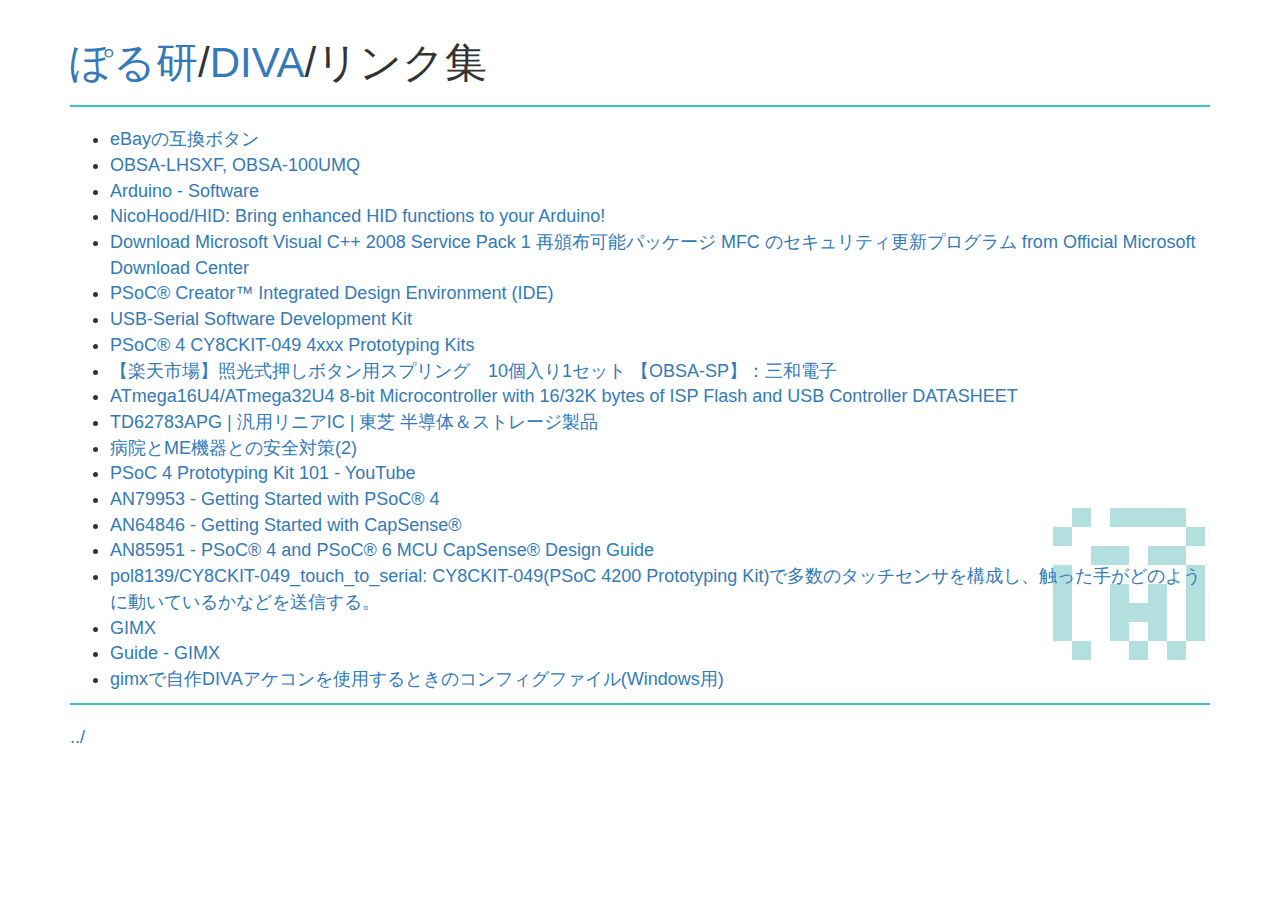
<file: diva/links/index.html>
<!DOCTYPE html>
<html lang="ja">
	<head>
		<meta charset="utf-8">
		<meta http-equiv="X-UA-Compatible" content="IE=edge">
		<meta name="viewport" content="width=device-width, initial-scale=1">
		<title>リンク集</title>
		<link href="../../css/bootstrap.min.css" rel="stylesheet">
		<link href="../../css/main.css" rel="stylesheet">
		<!--[if lt IE 9]>
			<script src="https://oss.maxcdn.com/html5shiv/3.7.3/html5shiv.min.js"></script>
			<script src="https://oss.maxcdn.com/respond/1.4.2/respond.min.js"></script>
		<![endif]-->
		<script src="https://ajax.googleapis.com/ajax/libs/jquery/1.12.4/jquery.min.js"></script>
	</head>
	<body>
		<div class="container">
			<div class="backgroundImageTransparent">
				<div class="page-header">
					<h1><a href="../../">ぽる研</a>/<a href="../">DIVA</a>/リンク集</h1>
				</div>
				<p>
					<ul>
						<li><a href='https://www.ebay.com/itm/332404254762' target='_blank'>eBayの互換ボタン</a></li>
						<li><a href='http://www.sanwa-d.co.jp/product/web_c/index.html' target='_blank'>OBSA-LHSXF, OBSA-100UMQ</a></li>
						<li><a href='https://www.arduino.cc/en/Main/Software' target='_blank'>Arduino - Software</a></li>
						<li><a href='https://github.com/NicoHood/HID' target='_blank'>NicoHood/HID: Bring enhanced HID functions to your Arduino!</a></li>
						<li><a href='https://www.microsoft.com/ja-jp/download/details.aspx?id=26368' target='_blank'>Download Microsoft Visual C++ 2008 Service Pack 1 再頒布可能パッケージ MFC のセキュリティ更新プログラム from Official Microsoft Download Center</a></li>
						<li><a href='http://japan.cypress.com/products/psoc-creator-integrated-design-environment-ide' target='_blank'>PSoC® Creator™ Integrated Design Environment (IDE)</a></li>
						<li><a href='http://www.cypress.com/documentation/software-and-drivers/usb-serial-software-development-kit' target='_blank'>USB-Serial Software Development Kit</a></li>
						<li><a href='http://japan.cypress.com/documentation/development-kitsboards/psoc-4-cy8ckit-049-4xxx-prototyping-kits' target='_blank'>PSoC® 4 CY8CKIT-049 4xxx Prototyping Kits</a></li>
						<li><a href='https://item.rakuten.co.jp/sanwadenshi/ilumb_217/' target='_blank'>【楽天市場】照光式押しボタン用スプリング　10個入り1セット 【OBSA-SP】：三和電子</a></li>
						<li><a href='http://ww1.microchip.com/downloads/en/DeviceDoc/Atmel-7766-8-bit-AVR-ATmega16U4-32U4_Datasheet.pdf' target='_blank'> ATmega16U4/ATmega32U4 8-bit Microcontroller with 16/32K bytes of ISP Flash and USB Controller DATASHEET</a></li>
						<li><a href='http://toshiba.semicon-storage.com/jp/product/linear/detail.TD62783APG.html' target='_blank'>TD62783APG | 汎用リニアIC | 東芝 半導体＆ストレージ製品</a></li>
						<li><a href='https://www.jstage.jst.go.jp/article/jsmbe1963/11/3/11_3_207/_pdf' target='_blank'>病院とME機器との安全対策(2)</a></li>
						<li><a href='https://www.youtube.com/playlist?list=PLIOkqhZiy83Ff72Shqu5uh50Zkq0sC_Lb' target='_blank'>PSoC 4 Prototyping Kit 101 - YouTube</a></li>
						<li><a href='http://japan.cypress.com/documentation/application-notes/an79953-getting-started-psoc-4' target='_blank'>AN79953 - Getting Started with PSoC® 4</a></li>
						<li><a href='http://japan.cypress.com/documentation/application-notes/an64846-getting-started-capsense' target='_blank'>AN64846 - Getting Started with CapSense®</a></li>
						<li><a href='http://japan.cypress.com/documentation/application-notes/an85951-psoc-4-and-psoc-6-mcu-capsense-design-guide' target='_blank'>AN85951 - PSoC® 4 and PSoC® 6 MCU CapSense® Design Guide</a></li>
						<li><a href='https://github.com/pol8139/CY8CKIT-049_touch_to_serial' target='_blank'>pol8139/CY8CKIT-049_touch_to_serial: CY8CKIT-049(PSoC 4200 Prototyping Kit)で多数のタッチセンサを構成し、触った手がどのように動いているかなどを送信する。</a></li>
						<li><a href='https://gimx.fr/wiki/index.php?title=Main_Page' target='_blank'>GIMX</a></li>
						<li><a href='https://gimx.fr/wiki/index.php?title=Guide&platform=ps4&connectiontype=USB&ostype=windows&device=Pad' target='_blank'>Guide - GIMX</a></li>
						<li><a href='https://gist.github.com/pol8139/b45cab3076d4c8f9225bbc5ec26424a6' target='_blank'>gimxで自作DIVAアケコンを使用するときのコンフィグファイル(Windows用)</a></li>
					</ul>
				</p>
				<footer>
				<p>
					<a href="../">../</a>
				</p>
				</footer>
			</div>
		</div>
		<!-- <script src="https://ajax.googleapis.com/ajax/libs/jquery/1.12.4/jquery.min.js"></script> -->
		<!-- <script src="js/bootstrap.min.js"></script> -->
	</body>
</html>
</file>
<file: css/main.css>
.page-header {
	border-bottom-color: #36C6C3;
	border-bottom-width: 2px;
}
h1 {
	font-size: 42px;
}
h2 {
	font-size: 39px;
}
h3 {
	font-size: 30px;
}
h4 {
	font-size: 23px;
}
h1,
.h1,
h2,
.h2,
h3,
.h3,
h4,
.h4 {
	margin-top: 40px;
	margin-bottom: 10px;
}
body {
	font-family: Meiryo, sans-serif;
	font-size: 18px;
}
ul {
	font-size: 18px;
}
dd {
	margin-left: 18px;
	margin-bottom: 9px;
}
footer {
	padding-top: 20px;
	border-top-style: solid;
	border-top-color: #36C6C3;
	border-top-width: 2px;
}
.container {
	background-image: url("../apple-touch-icon.png");
	background-repeat: no-repeat;
	background-attachment: scroll;
	background-position: right 20px bottom 100px;
}
.backgroundImageTransparent{
	background-color: rgba(255, 255, 255, 0.7);
}
.sushirestaurant {
	width: 300px;
	/*height: 30px;*/
	overflow: hidden;
	/*position: relative;*/
	/*display:block;*/
}
.itamae {
	width: 375px;
	/*height: 30px;*/
	/*overflow: hidden;*/
	/*position: relative;*/
	/*left: 0px;*/
	animation-name: moveSushi;
	animation-duration: 1s;
	animation-timing-function: linear;
	animation-direction: normal;
	animation-iteration-count: infinite;
}
.itamae div {
	width: 75px;
	/*height: 30px;*/
	display: block;
	float: left;
}
@keyframes moveSushi {
	to {
		transform: translateX(-75px);
	}
}
img.emoji {
	height: 1em;
	width: 1em;
	margin: 0 .05em 0 .1em;
	vertical-align: -0.12em;
}
h1 img.emoji {
	margin-left: 9px;
	margin-right: 9px;
}
</file>
